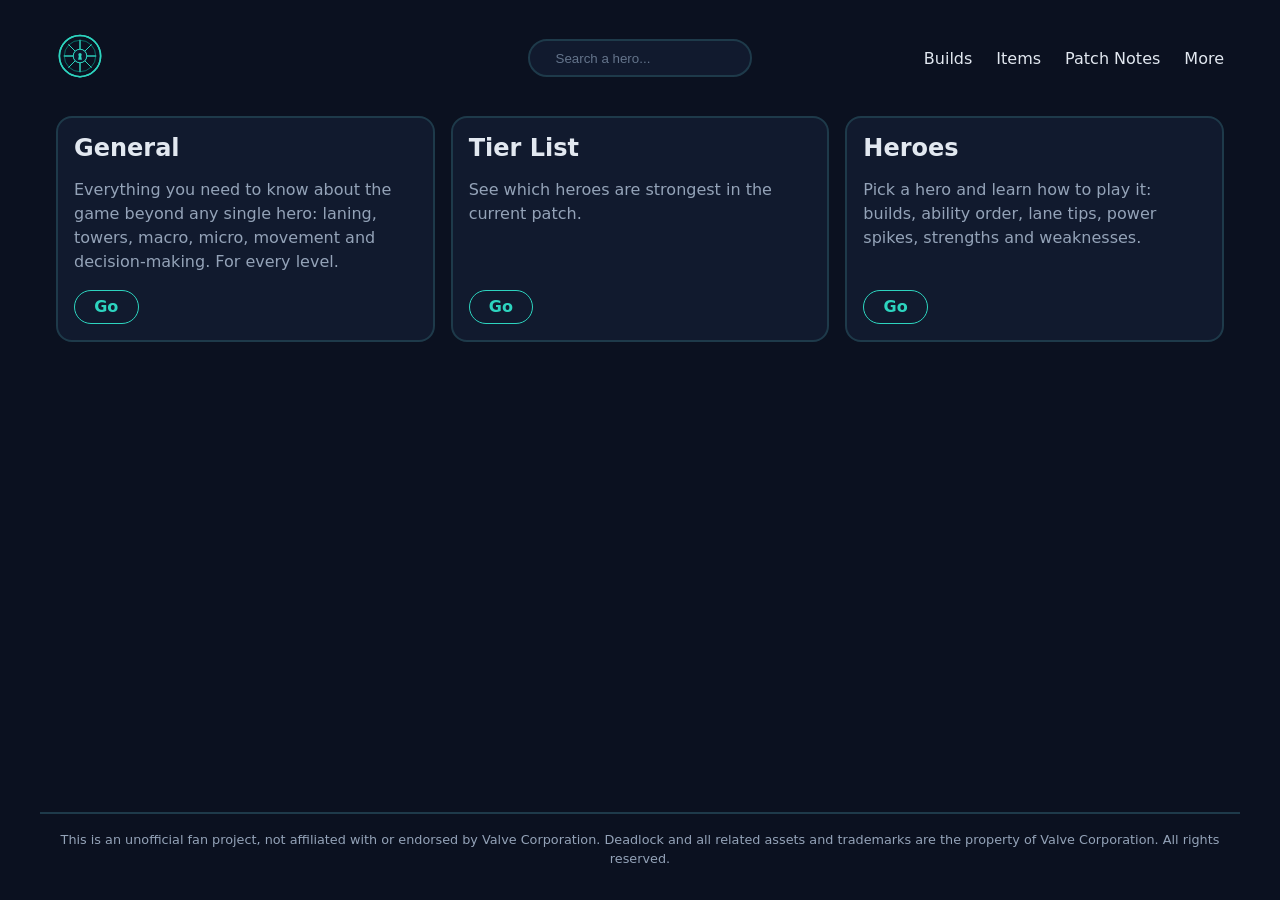
<file: index.html>
<!DOCTYPE html>
<html lang="en">

<head>
    <meta charset="UTF-8">
    <meta name="viewport" content="width=device-width, initial-scale=1.0">
    <title>Deadlock Web</title>
    <link rel="stylesheet" href="style.css">
</head>

<body>
    <header>
        <a href="index.html">
            <img src="images/logo.svg" alt="Logo of Deadlock Web">
        </a>
        <input type="search" placeholder="Search a hero..." aria-label="Hero finder">
        <nav>
            <a href="#">Builds</a>
            <a href="#">Items</a>
            <a href="#">Patch Notes</a>
            <a href="#">More</a>
        </nav>
    </header>
    <main class="card-grid">
        <a href="general.html">
            <h2>General</h2>
            <p>Everything you need to know about the game beyond any single hero: laning, towers, macro, micro, movement
                and decision-making. For every level.</p>
            <span>Go</span>
        </a>
        <a href="#">
            <h2>Tier List</h2>
            <p>See which heroes are strongest in the current patch.</p>
            <span>Go</span>
        </a>
        <a href="#">
            <h2>Heroes</h2>
            <p>Pick a hero and learn how to play it: builds, ability order, lane tips, power spikes, strengths and
                weaknesses.</p>
            <span>Go</span>
        </a>
    </main>
    <footer>
        <p class="disclaimer">This is an unofficial fan project, not affiliated with or endorsed by Valve Corporation. Deadlock and all related assets and trademarks are the property of Valve Corporation. All rights reserved.</p>
    </footer>
</body>

</html>
</file>
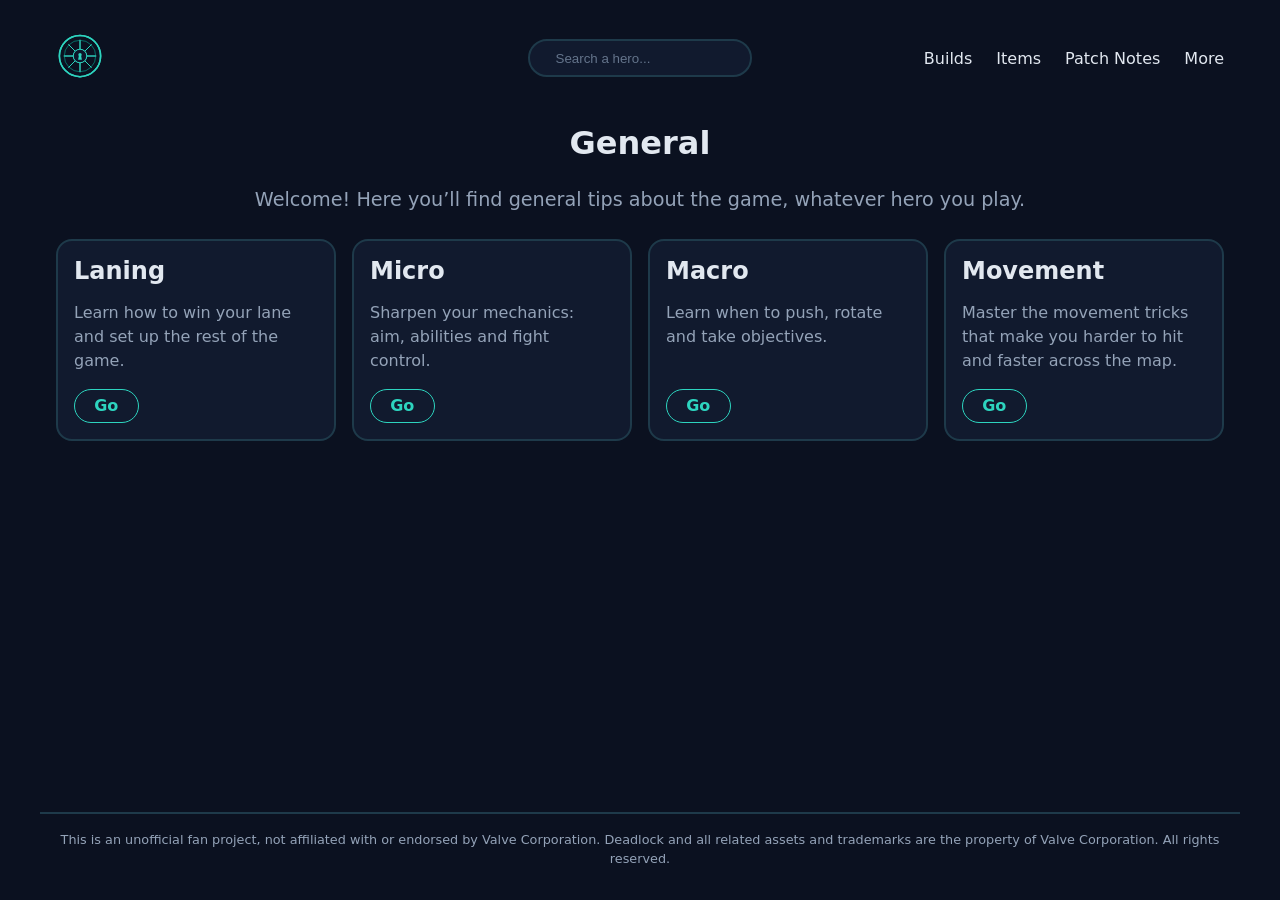
<file: general.html>
<!DOCTYPE html>
<html lang="en">

<head>
    <meta charset="UTF-8">
    <meta name="viewport" content="width=device-width, initial-scale=1.0">
    <title>General | Deadlock Web</title>
    <link rel="stylesheet" href="style.css">
</head>

<body>
    <header>
        <a href="index.html">
            <img src="images/logo.svg" alt="Logo of Deadlock Web">
        </a>
        <input type="search" placeholder="Search a hero..." aria-label="Hero finder">
        <nav>
            <a href="#">Builds</a>
            <a href="#">Items</a>
            <a href="#">Patch Notes</a>
            <a href="#">More</a>
        </nav>
    </header>
    <main>
        <h1>General</h1>
        <p class="intro">Welcome! Here you’ll find general tips about the game, whatever hero you play.</p>
        <div class="card-grid four-columns">
            <a href="#">
                <h2>Laning</h2>
                <p>Learn how to win your lane and set up the rest of the game.</p>
                <span>Go</span>
            </a>
            <a href="#">
                <h2>Micro</h2>
                <p>Sharpen your mechanics: aim, abilities and fight control.</p>
                <span>Go</span>
            </a>
            <a href="#">
                <h2>Macro</h2>
                <p>Learn when to push, rotate and take objectives.</p>
                <span>Go</span>
            </a>
            <a href="#">
                <h2>Movement</h2>
                <p>Master the movement tricks that make you harder to hit and faster across the map.</p>
                <span>Go</span>
            </a>
        </div>
    </main>
    <footer>
        <p class="disclaimer">This is an unofficial fan project, not affiliated with or endorsed by Valve Corporation. Deadlock and all related assets and trademarks are the property of Valve Corporation. All rights reserved.</p>
    </footer>
</body>
</html>
</file>
<file: style.css>
* {
    box-sizing: border-box;
}

body {
    margin: 0;
    font-family: system-ui, -apple-system, BlinkMacSystemFont, 'Segoe UI', Roboto, Oxygen, Ubuntu, Cantarell, 'Open Sans', 'Helvetica Neue', sans-serif;
    background-color: #0b1120;
    color: #e2e8f0;
    padding: 1rem;
    display: flex;
    flex-direction: column;
    min-height: 100vh;
}

p {
    color: #94a3b8;
    margin: 0;
    line-height: 1.5;
}

h1 {
    text-align: center;
    margin: 0.5rem 0 1.5rem;
}

h2 {
    margin: 0;
}

header {
    display: grid;
    grid-template-columns: 1fr auto 1fr;
    align-items: center;
    padding: 1rem;
    max-width: 1200px;
    margin: 0 auto;
    width: 100%;
}

a {
    color: inherit;
    text-decoration: none;
}

header img {
    height: 48px;
}

main {
    max-width: 1200px;
    margin: 0 auto;
    padding: 1rem;
    flex: 1;
    width: 100%;
}

.card-grid {
    display: grid;
    grid-template-columns: repeat(3, 1fr);
    gap: 1rem;
    align-content: start;
}

.card-grid a {
    background-color: #111a2e;
    border: 2px solid #1e3a4a;
    border-radius: 1rem;
    padding: 1rem;
    transition: border 0.2s, background-color 0.2s;
    display: flex;
    flex-direction: column;
    gap: 1rem;
}

.card-grid a span {
    color: #2dd4bf;
    display: inline-block;
    padding: 0.4rem 1.2rem;
    border: 1px solid #2dd4bf;
    border-radius: 999px;
    font-weight: 600;
    margin-top: auto;
    align-self: flex-start;
    transition: background-color 0.2s, color 0.2s;
}

.card-grid a:hover {
    background-color: #14263a;
    border: 2px solid #2dd4bf;
}

.card-grid a:hover span {
    background-color: #2dd4bf;
    color: #0b1120;
}

nav {
    display: flex;
    gap: 1.5rem;
    justify-self: end;
}

input {
    background-color: #111a2e;
    color: #e2e8f0;
    border: 2px solid #1e3a4a;
    border-radius: 999px;
    padding: 0.6rem 1.6rem;
}

input::placeholder {
    color: #64748b;
}

input:focus {
    border-color: #2dd4bf;
    outline: none;
}

.intro {
    text-align: center;
    font-size: 1.2rem;
    margin-bottom: 1.5rem;
}

.four-columns {
    grid-template-columns: repeat(4, 1fr);
}

footer {
    max-width: 1200px;
    margin: 2rem auto 0;
    padding: 1rem;
    border-top: 2px solid #1e3a4a;
    width: 100%;
}

.disclaimer {
    text-align: center;
    font-size: 0.8rem;
}

@media (max-width: 700px) {
    .card-grid {
        grid-template-columns: 1fr;
    }

    header {
        grid-template-columns: 1fr;
        justify-items: center;
        gap: 1rem;
    }

    nav {
        justify-self: center;
        flex-wrap: wrap;
    }
}
</file>
